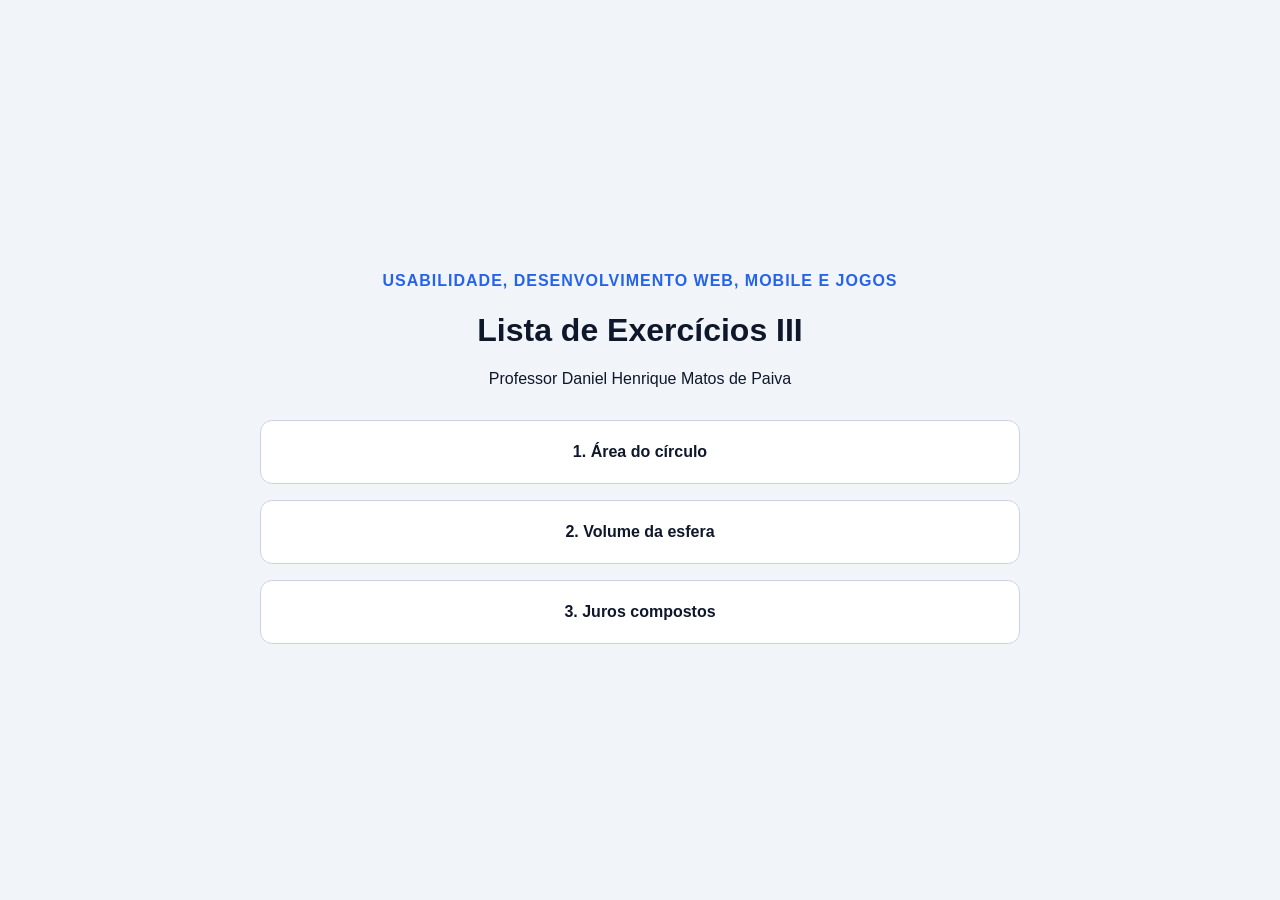
<file: index.html>
<!DOCTYPE html>
<html lang="pt-BR">
<head>
  <meta charset="UTF-8">
  <meta name="viewport" content="width=device-width, initial-scale=1.0">
  <title>Lista III - HTML, CSS e JavaScript</title>
  <style>
    * { box-sizing: border-box; }
    body { margin: 0; min-height: 100vh; display: grid; place-items: center; padding: 24px; background: #f1f5f9; color: #0f172a; font-family: Arial, sans-serif; }
    main { width: min(760px, 100%); text-align: center; }
    .subtitulo { color: #2563eb; font-weight: bold; text-transform: uppercase; letter-spacing: 1px; }
    nav { display: grid; gap: 16px; margin-top: 32px; }
    a { padding: 22px; border: 1px solid #cbd5e1; border-radius: 12px; background: white; color: #0f172a; font-weight: bold; text-decoration: none; transition: .2s; }
    a:hover { border-color: #2563eb; color: #2563eb; transform: translateY(-2px); }
  </style>
</head>
<body>
  <main>
    <p class="subtitulo">Usabilidade, Desenvolvimento Web, Mobile e Jogos</p>
    <h1>Lista de Exercícios III</h1>
    <p>Professor Daniel Henrique Matos de Paiva</p>
    <nav>
      <a href="pratica03exercicio04.html">1. Área do círculo</a>
      <a href="pratica03exercicio05.html">2. Volume da esfera</a>
      <a href="pratica03exercicio06.html">3. Juros compostos</a>
    </nav>
  </main>
</body>
</html>
</file>
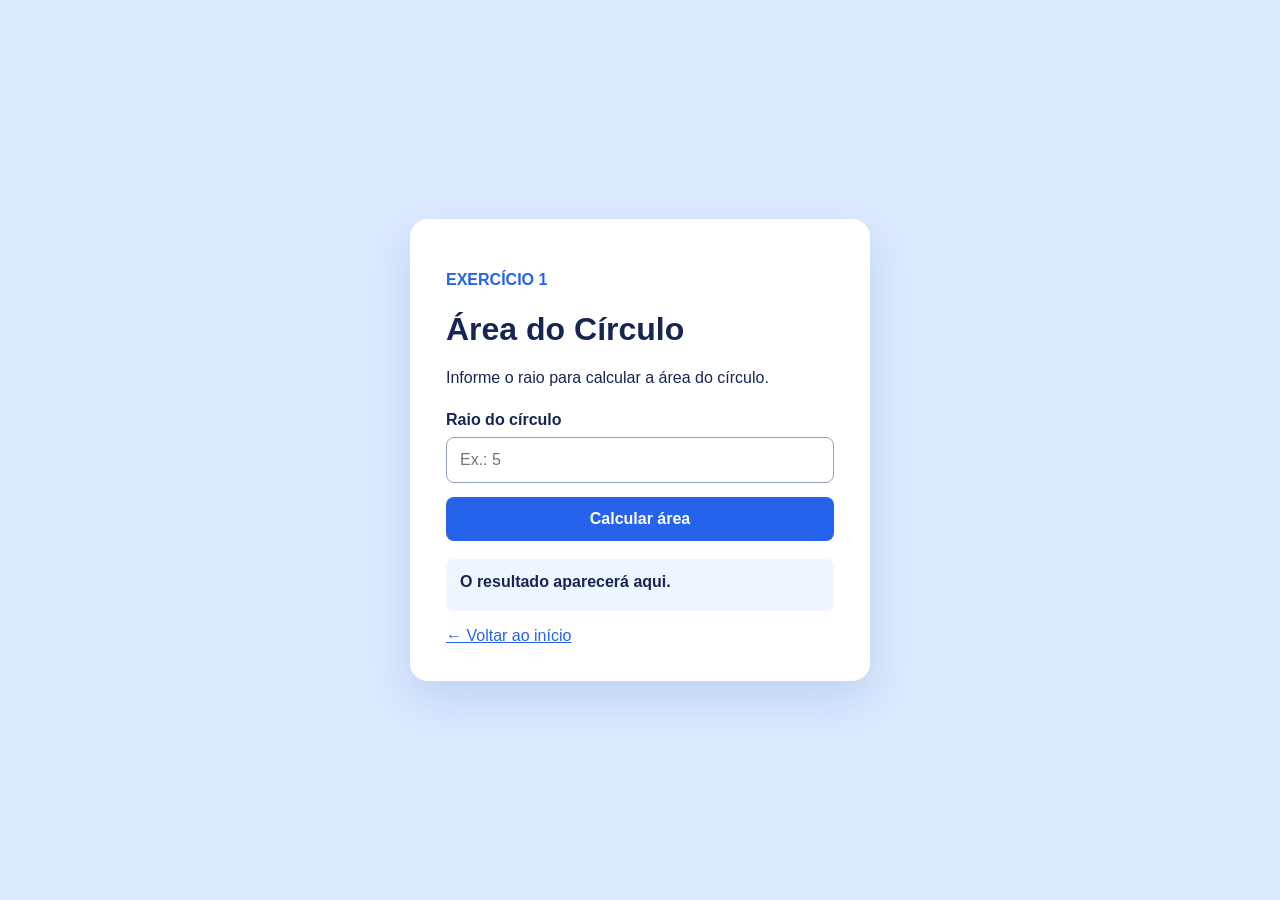
<file: pratica03exercicio04.html>
<!DOCTYPE html>
<html lang="pt-BR">
<head>
  <meta charset="UTF-8">
  <meta name="viewport" content="width=device-width, initial-scale=1.0">
  <title>Área do Círculo</title>
  <link rel="stylesheet" href="pratica03exercicio04.css">
  <script src="pratica03exercicio04.js" defer></script>
</head>
<body>
  <main class="card">
    <p class="numero">Exercício 1</p>
    <h1>Área do Círculo</h1>
    <p>Informe o raio para calcular a área do círculo.</p>
    <label for="raio">Raio do círculo</label>
    <input type="number" id="raio" min="0" step="any" placeholder="Ex.: 5">
    <button type="button" onclick="calcularArea()">Calcular área</button>
    <p id="resultado" class="resultado" aria-live="polite">O resultado aparecerá aqui.</p>
    <a href="index.html">← Voltar ao início</a>
  </main>
</body>
</html>
</file>
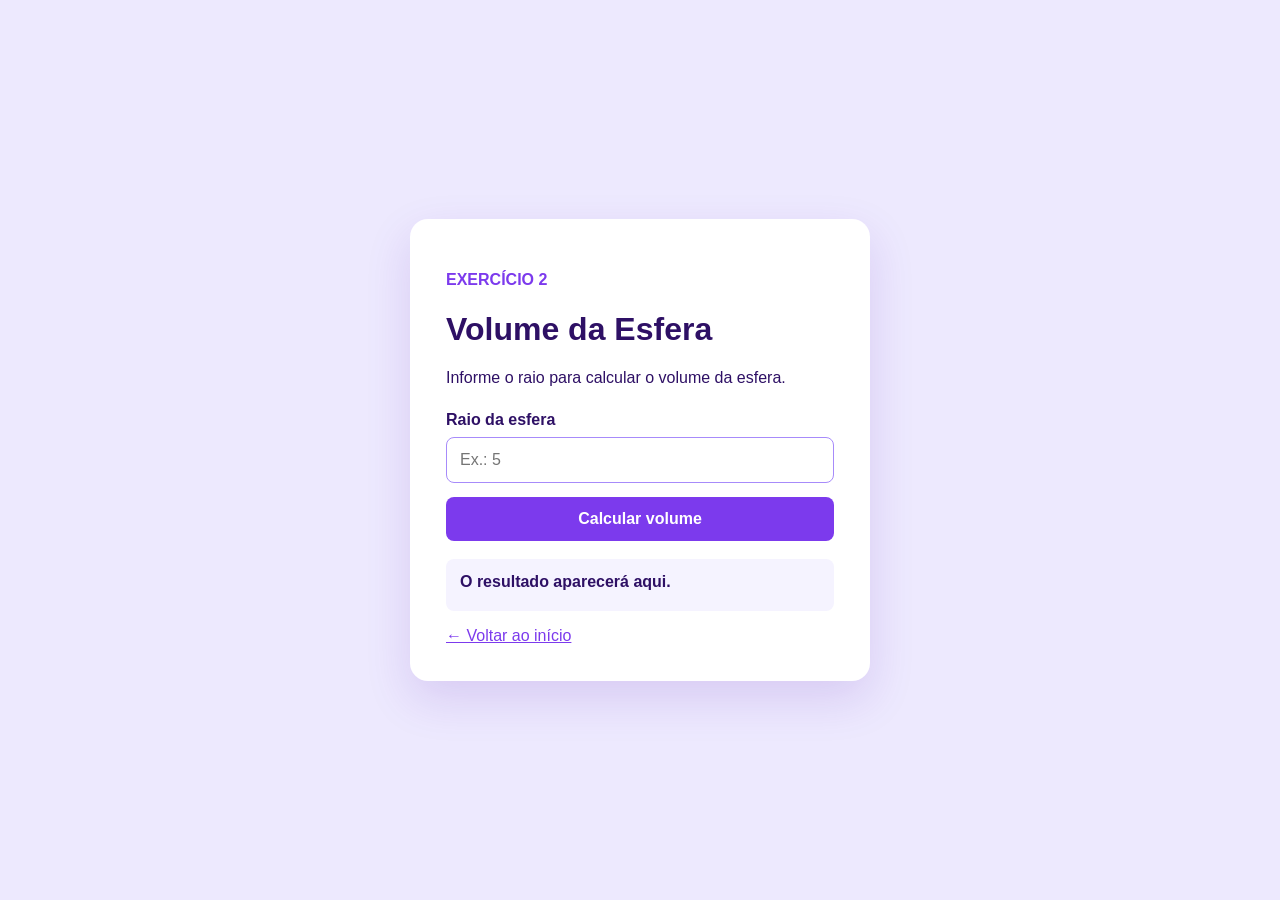
<file: pratica03exercicio05.html>
<!DOCTYPE html>
<html lang="pt-BR">
<head>
  <meta charset="UTF-8">
  <meta name="viewport" content="width=device-width, initial-scale=1.0">
  <title>Volume da Esfera</title>
  <link rel="stylesheet" href="pratica03exercicio05.css">
  <script src="pratica03exercicio05.js" defer></script>
</head>
<body>
  <main class="card">
    <p class="numero">Exercício 2</p>
    <h1>Volume da Esfera</h1>
    <p>Informe o raio para calcular o volume da esfera.</p>
    <label for="raio">Raio da esfera</label>
    <input type="number" id="raio" min="0" step="any" placeholder="Ex.: 5">
    <button type="button" onclick="calcularVolume()">Calcular volume</button>
    <p id="resultado" class="resultado" aria-live="polite">O resultado aparecerá aqui.</p>
    <a href="index.html">← Voltar ao início</a>
  </main>
</body>
</html>
</file>
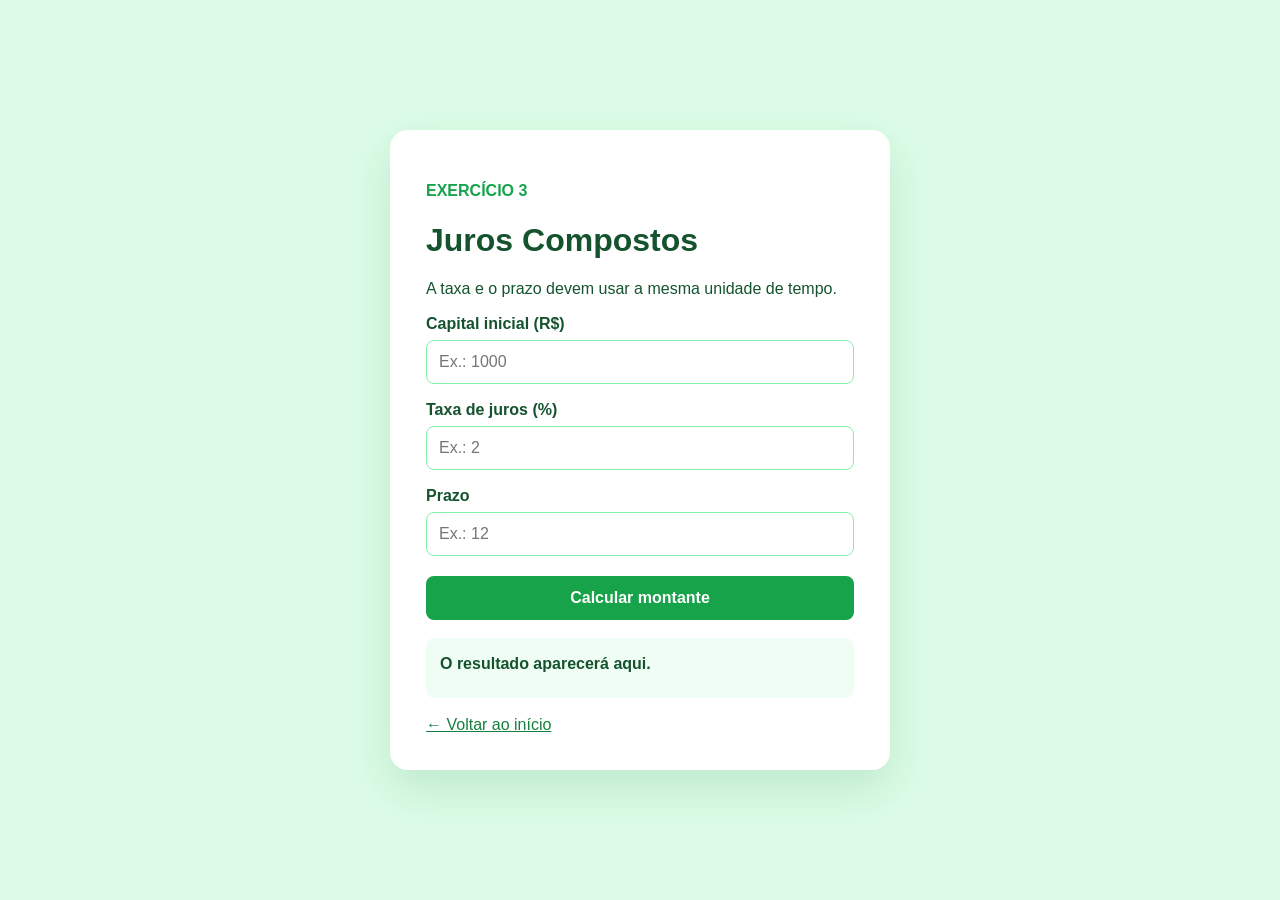
<file: pratica03exercicio06.html>
<!DOCTYPE html>
<html lang="pt-BR">
<head>
  <meta charset="UTF-8">
  <meta name="viewport" content="width=device-width, initial-scale=1.0">
  <title>Juros Compostos</title>
  <link rel="stylesheet" href="pratica03exercicio06.css">
  <script src="pratica03exercicio06.js" defer></script>
</head>
<body>
  <main class="card">
    <p class="numero">Exercício 3</p>
    <h1>Juros Compostos</h1>
    <p>A taxa e o prazo devem usar a mesma unidade de tempo.</p>
    <label for="capital">Capital inicial (R$)</label>
    <input type="number" id="capital" min="0" step="0.01" placeholder="Ex.: 1000">
    <label for="taxa">Taxa de juros (%)</label>
    <input type="number" id="taxa" min="0" step="any" placeholder="Ex.: 2">
    <label for="tempo">Prazo</label>
    <input type="number" id="tempo" min="0" step="1" placeholder="Ex.: 12">
    <button type="button" onclick="calcularMontante()">Calcular montante</button>
    <div id="resultado" class="resultado" aria-live="polite">O resultado aparecerá aqui.</div>
    <a href="index.html">← Voltar ao início</a>
  </main>
</body>
</html>
</file>
<file: pratica03exercicio04.css>
* { box-sizing: border-box; }
body {
  margin: 0;
  min-height: 100vh;
  display: grid;
  place-items: center;
  padding: 24px;
  background-color: #dbeafe;
  color: #172554;
  font-family: Arial, sans-serif;
}
.card {
  width: min(460px, 100%);
  padding: 36px;
  border-radius: 18px;
  background-color: white;
  box-shadow: 0 18px 45px rgba(30, 64, 175, .15);
}
.numero { color: #2563eb; font-weight: bold; text-transform: uppercase; }
label { display: block; margin: 24px 0 8px; font-weight: bold; }
input { width: 100%; padding: 13px; border: 1px solid #94a3b8; border-radius: 8px; font-size: 16px; }
button { width: 100%; margin-top: 14px; padding: 13px; border: 0; border-radius: 8px; background: #2563eb; color: white; font-size: 16px; font-weight: bold; cursor: pointer; }
button:hover { background: #1d4ed8; }
.resultado { min-height: 52px; margin-top: 18px; padding: 14px; border-radius: 8px; background: #eff6ff; font-weight: bold; }
a { color: #2563eb; }
</file>
<file: pratica03exercicio05.css>
* { box-sizing: border-box; }
body {
  margin: 0;
  min-height: 100vh;
  display: grid;
  place-items: center;
  padding: 24px;
  background-color: #ede9fe;
  color: #2e1065;
  font-family: Arial, sans-serif;
}
.card { width: min(460px, 100%); padding: 36px; border-radius: 18px; background: white; box-shadow: 0 18px 45px rgba(91, 33, 182, .15); }
.numero { color: #7c3aed; font-weight: bold; text-transform: uppercase; }
label { display: block; margin: 24px 0 8px; font-weight: bold; }
input { width: 100%; padding: 13px; border: 1px solid #a78bfa; border-radius: 8px; font-size: 16px; }
button { width: 100%; margin-top: 14px; padding: 13px; border: 0; border-radius: 8px; background: #7c3aed; color: white; font-size: 16px; font-weight: bold; cursor: pointer; }
button:hover { background: #5b21b6; }
.resultado { min-height: 52px; margin-top: 18px; padding: 14px; border-radius: 8px; background: #f5f3ff; font-weight: bold; }
a { color: #7c3aed; }
</file>
<file: pratica03exercicio06.css>
* { box-sizing: border-box; }
body {
  margin: 0;
  min-height: 100vh;
  display: grid;
  place-items: center;
  padding: 24px;
  background-color: #dcfce7;
  color: #14532d;
  font-family: Arial, sans-serif;
}
.card { width: min(500px, 100%); padding: 36px; border-radius: 18px; background: white; box-shadow: 0 18px 45px rgba(21, 128, 61, .15); }
.numero { color: #16a34a; font-weight: bold; text-transform: uppercase; }
label { display: block; margin: 17px 0 7px; font-weight: bold; }
input { width: 100%; padding: 12px; border: 1px solid #86efac; border-radius: 8px; font-size: 16px; }
button { width: 100%; margin-top: 20px; padding: 13px; border: 0; border-radius: 8px; background: #16a34a; color: white; font-size: 16px; font-weight: bold; cursor: pointer; }
button:hover { background: #15803d; }
.resultado { min-height: 60px; margin: 18px 0; padding: 14px; border-radius: 8px; background: #f0fdf4; font-weight: bold; line-height: 1.5; }
a { color: #15803d; }
</file>
